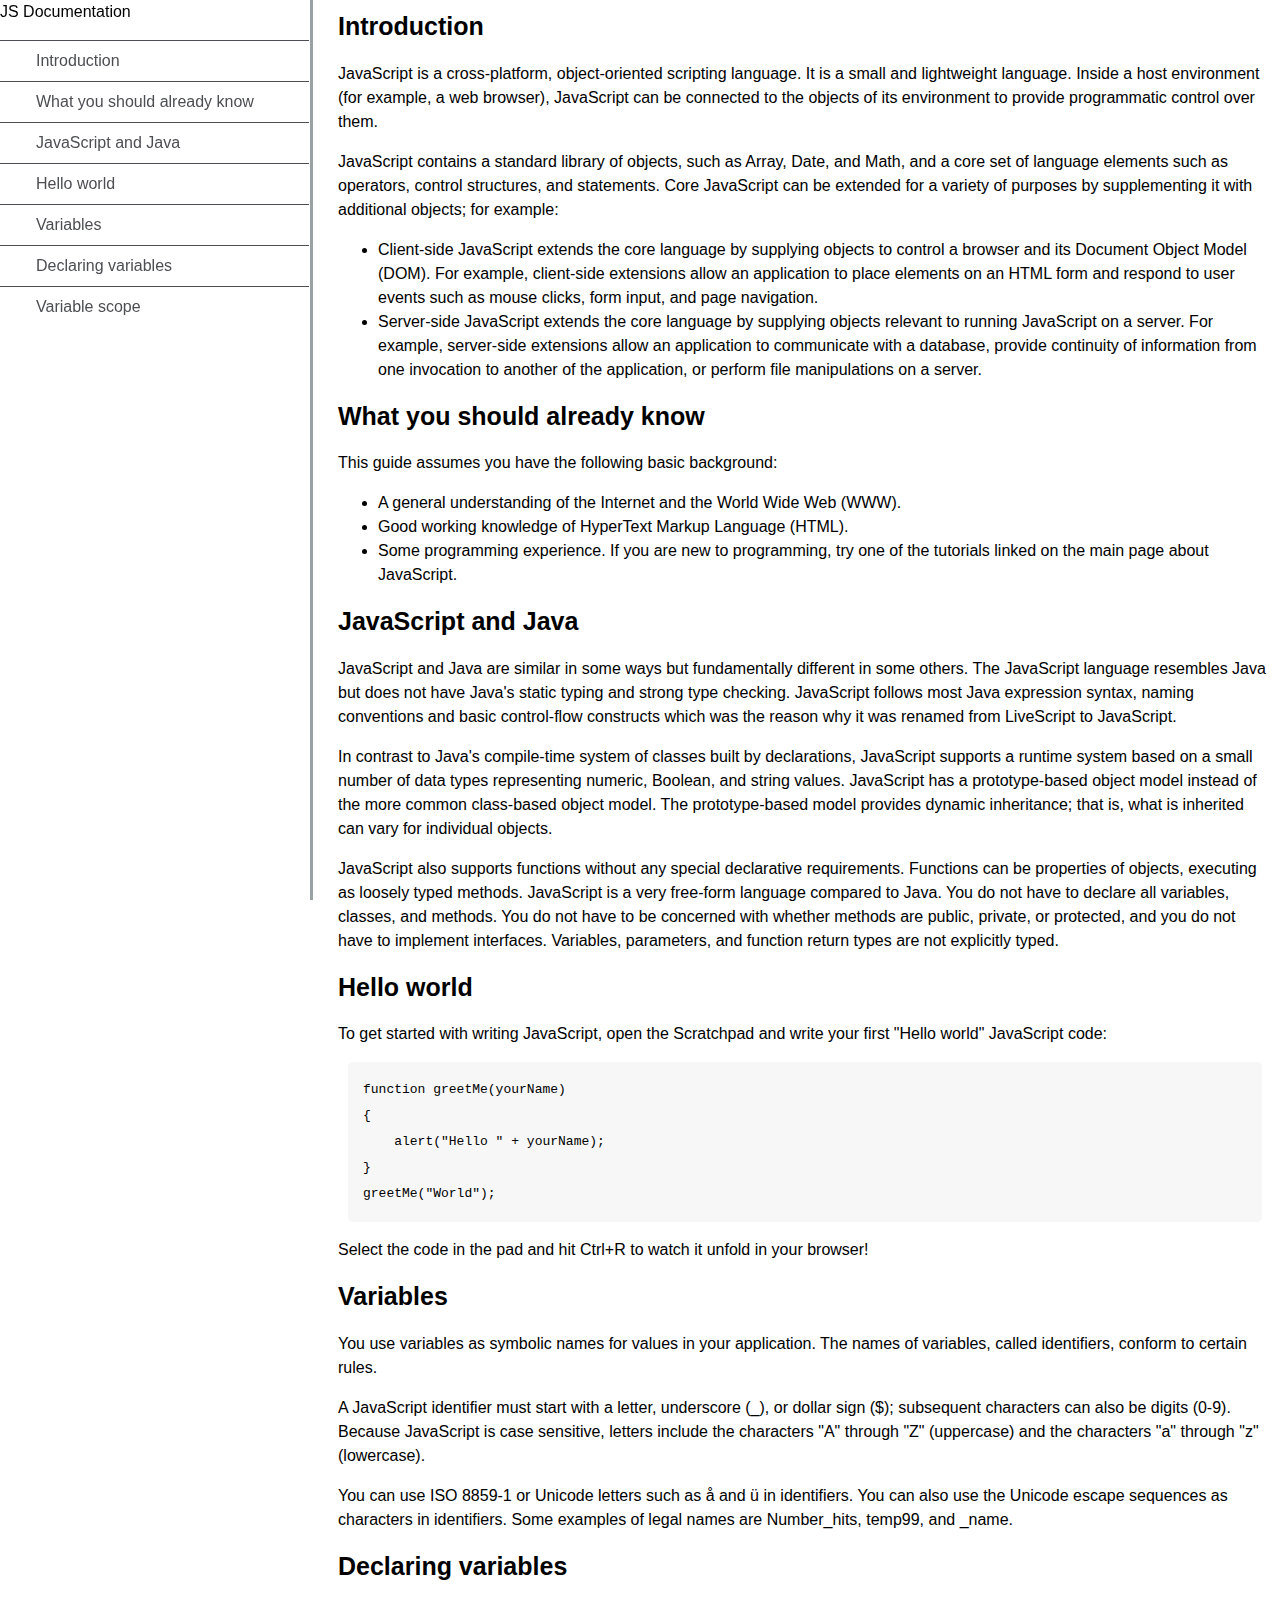
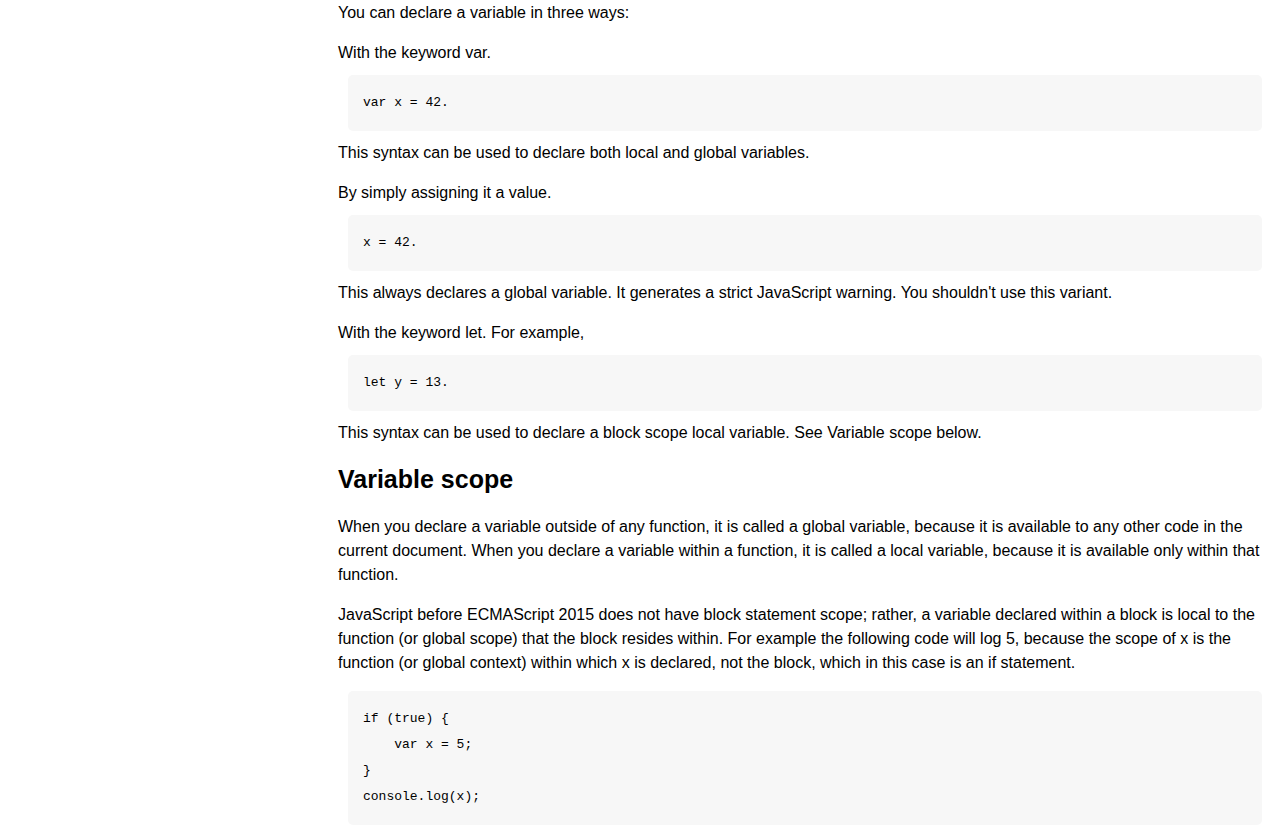
<file: Tech Page/index.html>
<!DOCTYPE html>
<html>

<head>
    <title>JS Tech Docs</title>
    <link rel="stylesheet" type="text/css" media="screen" href="main.css" />
</head>

<body>
    <div class="page-wrapper">
        <nav id="navbar">
            <header>JS Documentation</header>
            <ul>
                <a class="nav-link" href="#introduction">
                    <li>Introduction</li>
                </a>
                <a class="nav-link" href="#What_you_should_already_know">
                    <li>
                        What you should already know
                    </li>
                </a>
                <a class="nav-link" href="#JavaScript_and_Java">
                    <li>
                        JavaScript and Java
                    </li>
                </a>
                <a class="nav-link" href="#Hello_world">
                    <li>
                        Hello world
                    </li>
                </a>
                <a class="nav-link" href="#Variables">
                    <li>
                        Variables
                    </li>
                </a>
                <a class="nav-link" href="#Declaring_variables">
                    <li>
                        Declaring variables
                    </li>
                </a>
                <a class="nav-link" href="#Variable_scope">
                    <li>
                        Variable scope
                    </li>
                </a>
            </ul>
        </nav>
        <main id="main-doc">
            <section class="main-section" id="introduction">
                <header>Introduction</header>
                <p>JavaScript is a cross-platform, object-oriented scripting language. It is a small and lightweight language.
                    Inside a host environment (for example, a web browser), JavaScript can be connected to the objects of
                    its environment to provide programmatic control over them.</p>
                <p>JavaScript contains a standard library of objects, such as Array, Date, and Math, and a core set of language
                    elements such as operators, control structures, and statements. Core JavaScript can be extended for a
                    variety of purposes by supplementing it with additional objects; for example:</p>
                <ul>
                    <li>Client-side JavaScript extends the core language by supplying objects to control a browser and its Document
                        Object Model (DOM). For example, client-side extensions allow an application to place elements on
                        an HTML form and respond to user events such as mouse clicks, form input, and page navigation.</li>
                    <li>Server-side JavaScript extends the core language by supplying objects relevant to running JavaScript
                        on a server. For example, server-side extensions allow an application to communicate with a database,
                        provide continuity of information from one invocation to another of the application, or perform file
                        manipulations on a server.</li>
                </ul>
            </section>
            <section class="main-section" id="What_you_should_already_know">
                <header>What you should already know</header>
                <p>This guide assumes you have the following basic background:</p>
                <ul>
                    <li>A general understanding of the Internet and the World Wide Web (WWW).</li>
                    <li>Good working knowledge of HyperText Markup Language (HTML).</li>
                    <li>Some programming experience. If you are new to programming, try one of the tutorials linked on the main
                        page about JavaScript.</li>
                </ul>
            </section>
            <section class="main-section" id="JavaScript_and_Java">
                <header>JavaScript and Java</header>
                <p>
                    JavaScript and Java are similar in some ways but fundamentally different in some others. The JavaScript language resembles
                    Java but does not have Java's static typing and strong type checking. JavaScript follows most Java expression
                    syntax, naming conventions and basic control-flow constructs which was the reason why it was renamed
                    from LiveScript to JavaScript.
                </p>
                <p>
                    In contrast to Java's compile-time system of classes built by declarations, JavaScript supports a runtime system based on
                    a small number of data types representing numeric, Boolean, and string values. JavaScript has a prototype-based
                    object model instead of the more common class-based object model. The prototype-based model provides
                    dynamic inheritance; that is, what is inherited can vary for individual objects.
                </p>
                <p>
                    JavaScript also supports functions without any special declarative requirements. Functions can be properties of objects,
                    executing as loosely typed methods. JavaScript is a very free-form language compared to Java. You do
                    not have to declare all variables, classes, and methods. You do not have to be concerned with whether
                    methods are public, private, or protected, and you do not have to implement interfaces. Variables, parameters,
                    and function return types are not explicitly typed.
                </p>
            </section>
            <section class="main-section" id="Hello_world">
                <header>Hello world</header>
                <p>To get started with writing JavaScript, open the Scratchpad and write your first "Hello world" JavaScript
                    code:
                </p>
                <code>function greetMe(yourName) 
{
    alert("Hello " + yourName);
}
greetMe("World");</code>
                <p>Select the code in the pad and hit Ctrl+R to watch it unfold in your browser!</p>
            </section>
            <section class="main-section" id="Variables">
                <header>Variables</header>

                <p>
                    You use variables as symbolic names for values in your application. The names of variables, called identifiers, conform to
                    certain rules.
                </p>
                <p>
                    A JavaScript identifier must start with a letter, underscore (_), or dollar sign ($); subsequent characters can also be digits
                    (0-9). Because JavaScript is case sensitive, letters include the characters "A" through "Z" (uppercase)
                    and the characters "a" through "z" (lowercase).
                </p>
                <p>
                    You can use ISO 8859-1 or Unicode letters such as å and ü in identifiers. You can also use the Unicode escape sequences as
                    characters in identifiers. Some examples of legal names are Number_hits, temp99, and _name.
                </p>
            </section>

            <section class="main-section" id="Declaring_variables">
                <header>Declaring variables</header>
                <p>You can declare a variable in three ways:
                    <li>
                        <p> With the keyword var.
                            <code>var x = 42.</code> This syntax can be used to declare both local and global variables.
                        </p>
                    </li>
                    <li>
                        <p>
                            By simply assigning it a value.
                            <code>x = 42.</code> This always declares a global variable. It generates a strict JavaScript warning. You shouldn't
                            use this variant.</p>
                    </li>
                    <li>
                        <p>With the keyword let. For example,
                            <code>let y = 13.</code> This syntax can be used to declare a block scope local variable. See Variable scope below.</p>
                    </li>
                </p>

                <p>
                </p>
            </section>
            <section class="main-section" id="Variable_scope">
                <header>Variable scope</header>
                <p>When you declare a variable outside of any function, it is called a global variable, because it is available
                    to any other code in the current document. When you declare a variable within a function, it is called
                    a local variable, because it is available only within that function.</p>

                <p>JavaScript before ECMAScript 2015 does not have block statement scope; rather, a variable declared within
                    a block is local to the function (or global scope) that the block resides within. For example the following
                    code will log 5, because the scope of x is the function (or global context) within which x is declared,
                    not the block, which in this case is an if statement.</p>

                <code>if (true) {
    var x = 5;
}
console.log(x);</code>
            </section>
        </main>
    </div>
    <script src="https://cdn.freecodecamp.org/testable-projects-fcc/v1/bundle.js"></script>
</body>

</html>
</file>
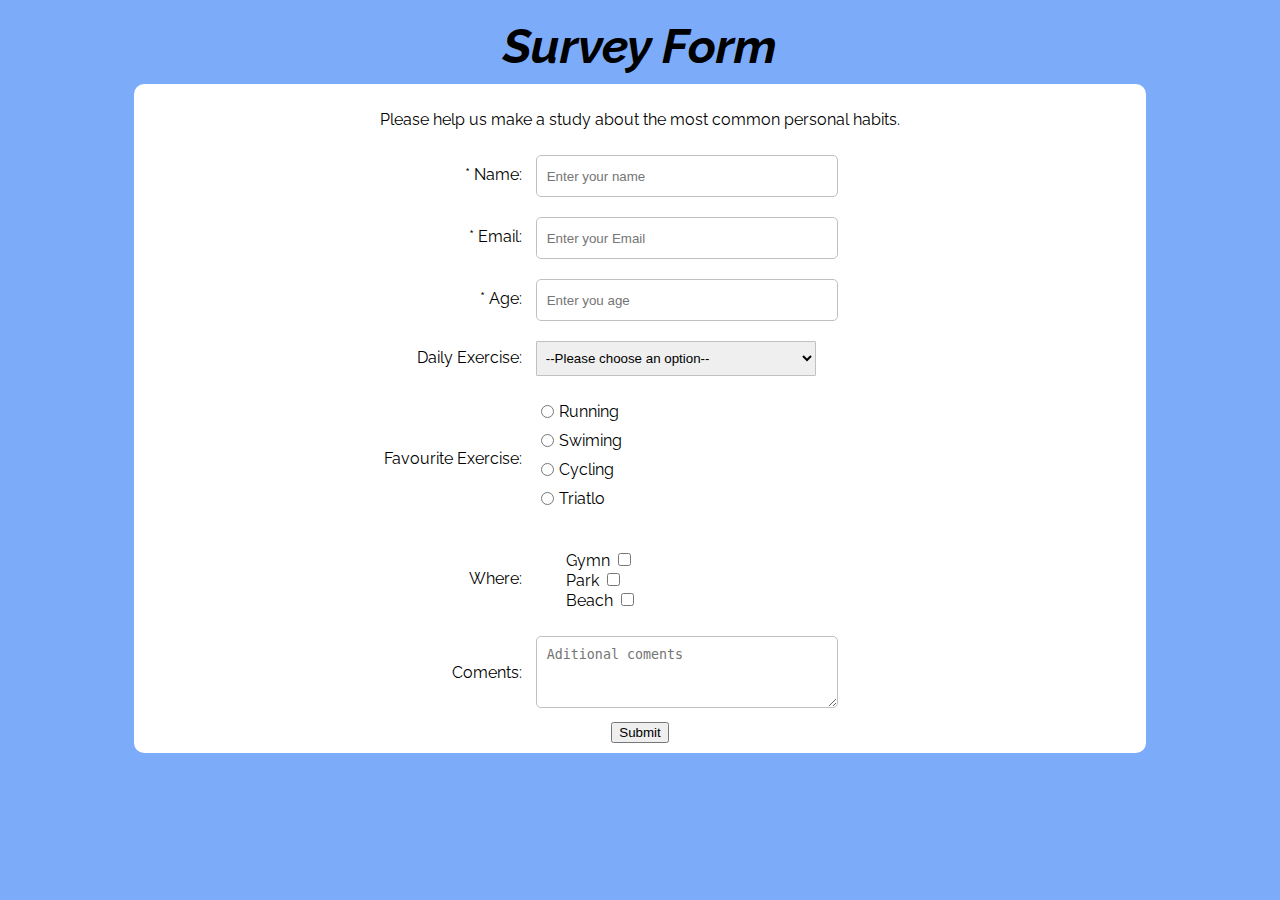
<file: Survey Project/survey.html>
<!DOCTYPE html>
<html>

<head>
    <link href="https://fonts.googleapis.com/css?family=Raleway:400,400i,600i" rel="stylesheet">
    <link rel="stylesheet" type="text/css" media="screen" href="survey.css" />
    <script src="https://cdn.freecodecamp.org/testable-projects-fcc/v1/bundle.js"></script>
    <title>Survey Form</title>
</head>

<body>
    <h1 id="title"> Survey Form</h1>
    <div id="form-area">
        <p id="description"> Please help us make a study about the most common personal habits.
            <p>
                <form id="survey-form">
                    <div class="row">
                        <div class="labels">
                            <label for="name" id="name-label">* Name: </label>
                        </div>
                        <div class="columns">
                            <input type="text" name="name" id="name" class="input-fields" placeholder="Enter your name" required>
                        </div>
                    </div>
                    <div class="row">
                        <div class="labels">
                            <label for="email" id="email-label">* Email: </label>
                        </div>
                        <div class="columns">
                            <input type="email" name="email" id="email" class="input-fields" placeholder="Enter your Email" required>
                        </div>
                    </div>
                    <div class="row">
                        <div class="labels">
                            <label for="number" id="number-label">* Age: </label>
                        </div>
                        <div class="columns">
                            <input type="number" name="number" id="number" class="input-fields" placeholder="Enter you age" min="10" max="100">
                        </div>
                    </div>
                    <div class="row">
                        <div class="labels">
                            <label for="hours" id="hours-label"> Daily Exercise: </label>
                        </div>
                        <div class="columns">
                            <select id="dropdown" class="dropdown">
                                <option value="" selected>--Please choose an option--</option>
                                <option value="1"> 1h to 3h</option>
                                <option value="1"> 4h to 6h</option>
                            </select>
                        </div>
                    </div>
                    <div class="row">
                        <div class="labels">
                            <label for="favourite" id="favourite-label"> Favourite Exercise: </label>
                        </div>
                        <div class="columns">
                            <ul>
                                <li class="radio">
                                    <label>
                                        Running
                                        <input type="radio" id="run" name="favourite" class="rating" value="1" />
                                    </label>
                                </li>
                                <li class="radio">
                                    <label>
                                        Swiming
                                        <input type="radio" id="swim" name="favourite" class="rating" value="2" />
                                    </label>
                                </li>
                                <li class="radio">
                                    <label>
                                        Cycling
                                        <input type="radio" id="cycle" name="favourite" class="rating" value="3"/>
                                    </label>
                                </li>
                                <li class="radio">
                                    <label>
                                        Triatlo
                                        <input type="radio" id="Triatlo" name="favourite" class="rating" value="4" />
                                    </label>
                                </li>
                            </ul>
                        </div>

                    </div>
                    <div class="row">
                        <div class="labels">
                            <label for="location" id="location">Where: </label>
                        </div>
                        <div class="columns">
                            <ul>
                                <li class="ratings">
                                    <label> Gymn
                                        <input type="checkbox" name="location" id="gymn" value="gymn">
                                    </label>
                                </li>
                                <li class="ratings">
                                    <label> Park
                                        <input type="checkbox" name="location" id="park" value="park">
                                    </label>
                                </li>
                                <li class="ratings">
                                    <label> Beach
                                        <input type="checkbox" name="location" id="beach" value="beach">
                                    </label>
                                </li>
                            </ul>
                        </div>
                    </div>
                    <div class="row">
                        <div class="labels">
                            <label>Coments: </label>
                        </div>
                        <div class="columns">
                            <textarea class="input-fields" placeholder="Aditional coments" style="height: 50px;resize: vertical;"></textarea>
                        </div>
                    </div>

                    <button id="submit">Submit</button>
                </form>
    </div>
</body>

</html>

<!-- 

Hello Camper!

For now, the test suite only works in Chrome! Please read the README below in the JS Editor before beginning. Feel free to delete this message once you have read it. Good luck and Happy Coding! 

- The freeCodeCamp Team 

-->
</file>
<file: Tech Page/main.css>
body {
    font-family: 'Open Sans', Arial, sans-serif;
    line-height: 1.5;
}

#main-doc {
    padding-left: 330px;
}

#navbar {
    position: fixed;
    min-width: 300px;
    top: 0px;
    left: 0px;
    width: 310px;
    height: 100%;
    border-right: solid;
    border-color: rgba(0, 22, 22, 0.4);
}

#navbar a {
    color: #4d4e53;
    text-decoration: none;
    cursor: pointer;
}

#navbar li {
    color: #4d4e53;
    border: 1px solid;
    border-bottom-width: 0px;
    border-right-width: 0px;
    padding: 8px;
    padding-left: 45px;
    list-style: none;
    position: relative;
    left: -50px;
    width: 98%;
}

code {
    display: block;
    text-align: left;
    white-space: pre;
    position: relative;
    word-break: normal;
    word-wrap: normal;
    line-height: 2;
    background-color: #f7f7f7;
    padding: 15px;
    margin: 10px;
    border-radius: 5px;
}

#Declaring_variables li {
    list-style: none;
}

#main-doc header {
    font-weight: 900;
    font-size: 25px;
}

@media (max-width: 100px) {
    body {
        background: orange;
    }
}
</file>
<file: Survey Project/survey.css>
body{
    background-color: #7cacf9;
    font-family: 'Raleway', sans-serif;
    text-align: center;
  }
  
  #title{
    width: 50%;
    margin: auto;
    padding-top: 10px;
    font-size: 3em;
    font-style: italic;
  }
  
  #form-area{
    background-color: white;
    max-width: 80%;
    margin: 10px auto;
    border-radius: 10px;
    padding-top: 10px;
    padding-bottom: 10px;
  }
  
  .labels{
    padding-bottom: 10px;
    display: inline-block;
    text-align: right;
    width: 25%;
  }
  
  .columns{
      display: inline-block;
      text-align: left;
      width: 48%;
      vertical-align: middle;
  }
  
  .input-fields{
      height: 20px;
      width: 280px;
      padding: 10px;
      margin: 10px;
      border: 1px solid #c0c0c0;
      border-radius: 5px;
  }
  
  .dropdown {
      height: 35px;
      width: 280px;
      padding: 5px;
      margin: 10px;
      border: 1px solid #c0c0c0;
      border-radius: 1px;
  }
  
  ul{
    list-style: none;
  }
  
  .radio, .checkbox {
    position: relative;
    left: -30px;
    display: block;
    padding-bottom: 10px;
  }
  
  .rating{
    float: left;
    margin-right: 5px;
  }

textarea{

  }
</file>
